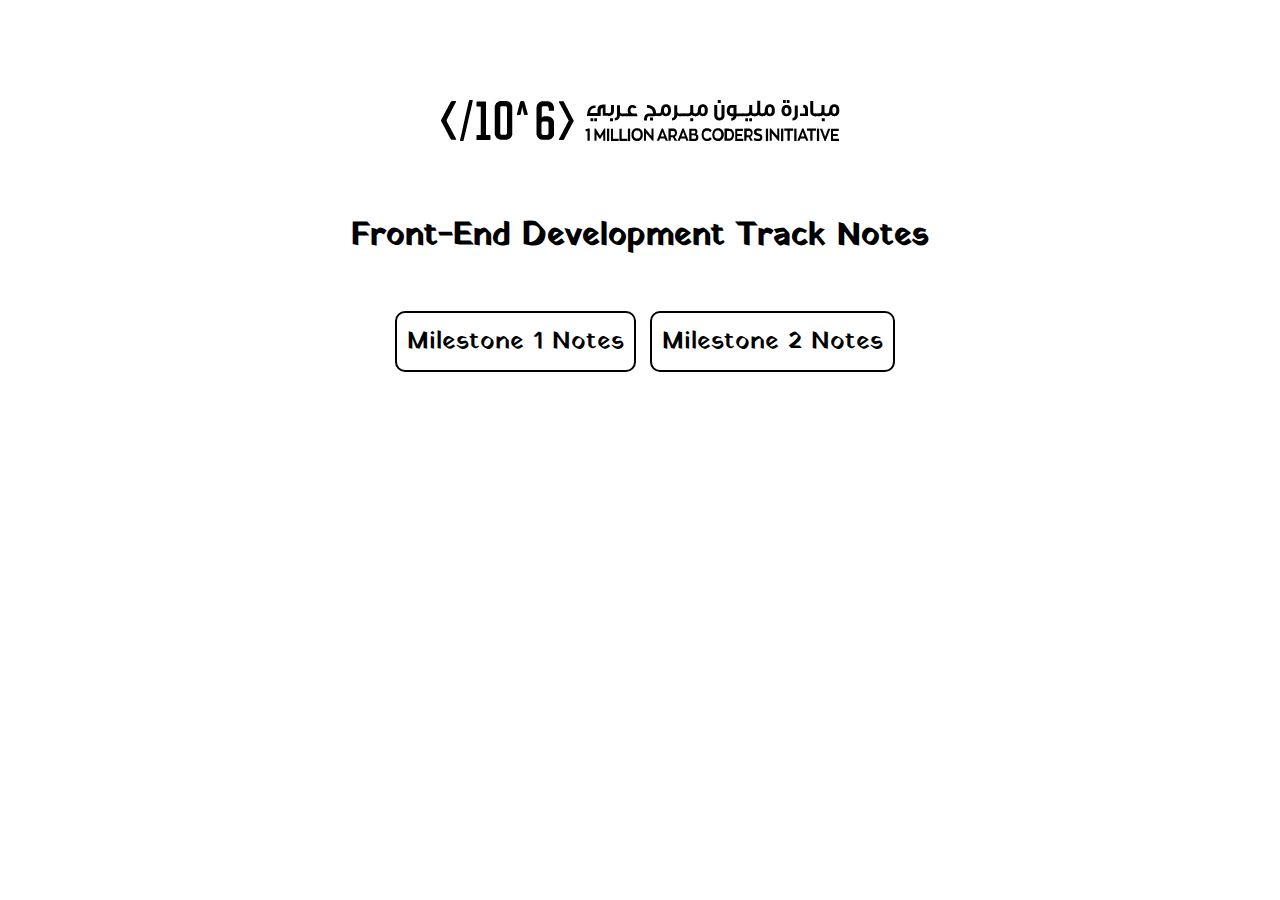
<file: src/index.html>
<!DOCTYPE html>
<html lang="en-US">
    <head>
        <title>Front-End Development Track Notes</title>
        <meta charset="UTF-8">
        <meta name="viewport" content="width=device-width, initial-scale=1, maximum-scale=1">
        <link href="css/index.css" rel="stylesheet" type="text/css">
        <link href="https://fonts.googleapis.com/css?family=Roboto|Roboto+Mono|Yatra+One&display=swap" rel="stylesheet">     <link href="https://fonts.googleapis.com/css?family=Roboto|Yatra+One&display=swap" rel="stylesheet">
    </head>
    <body>
        <img src="images/logo.png">
        <h1>Front-End Development Track Notes</h1>
        <div class="notes-options">
            <button class="ms-1" onclick="window.open(location.href='html/ms-one-notes.html', '_blank')">Milestone 1 Notes</button>
            <button class="ms-2" onclick="window.open(location.href='html/ms-two-notes.html','_blank')">Milestone 2 Notes</button>
        </div>
    </body>
</html>
</file>
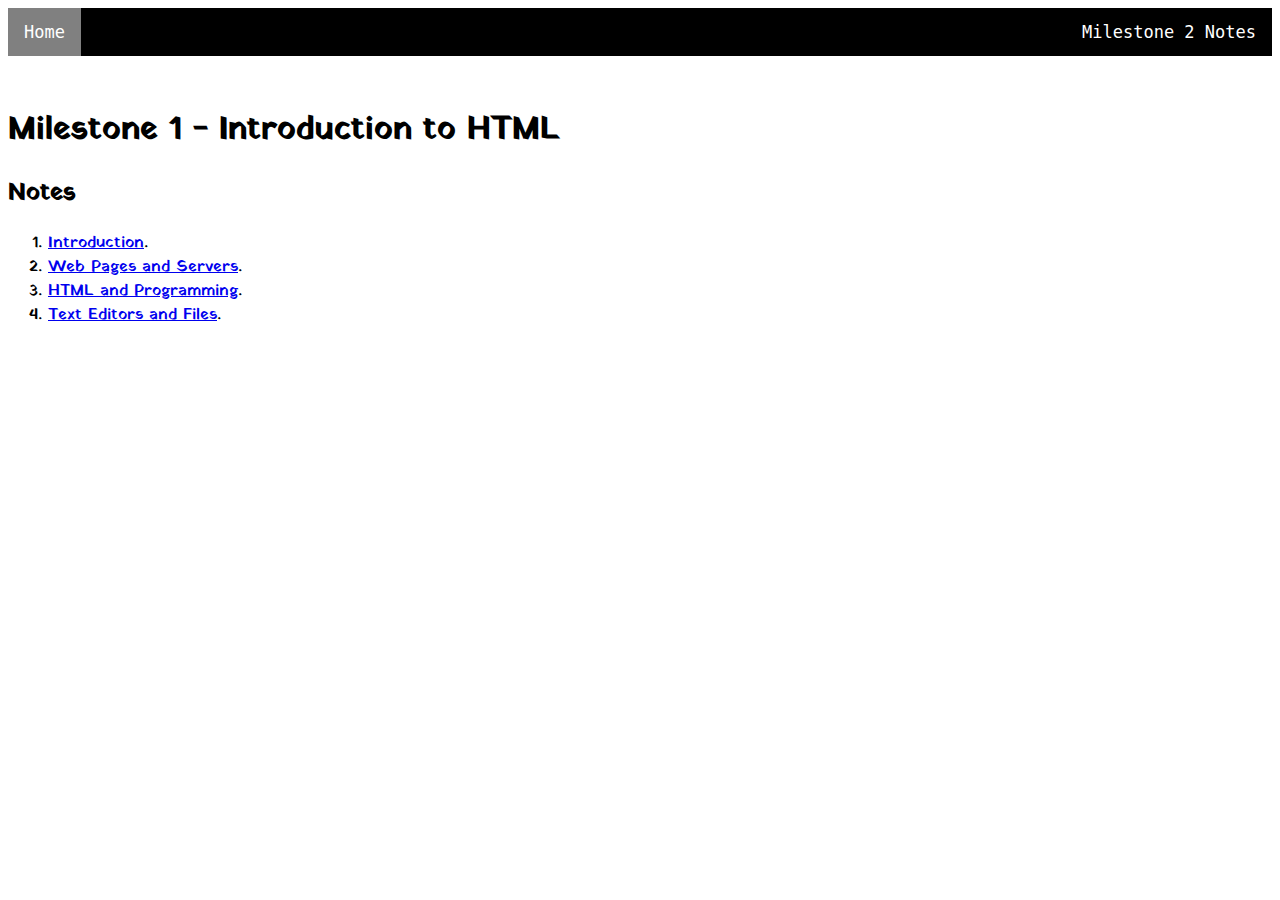
<file: src/html/ms-one-notes.html>
<!DOCTYPE html>
<html lang="en-US">
    <head>
        <title>Milestone 1 Notes</title>
        <meta charset="UTF-8">
        <meta name="viewport" content="width=device-width, initial-scale=1">
        <link href="../css/milestone.css" rel="stylesheet" type="">
        <link href="https://fonts.googleapis.com/css?family=Roboto|Yatra+One&display=swap" rel="stylesheet">
    </head>
    <body>
        <div class="topnav">
            <a class="active" href="../index.html">Home</a>
            <div class="topnav-right">
                <a href="ms-two-notes.html">Milestone 2 Notes</a>
            </div>
        </div>
        <h1>Milestone 1 - Introduction to HTML</h1>
        <div>
            <h2>Notes</h2>
            <ol>
                <li><a href="ms-one-lessons/lesson-1.html">Introduction</a>.</li> 
                <li><a href="ms-one-lessons/lesson-2.html">Web Pages and Servers</a>.</li>
                <li><a href="ms-one-lessons/lesson-3.html">HTML and Programming</a>.</li>
                <li><a href="ms-one-lessons/lesson-4.html">Text Editors and Files</a>.</li>      
            </ol>
        </div>
    </body>
</html>
</file>
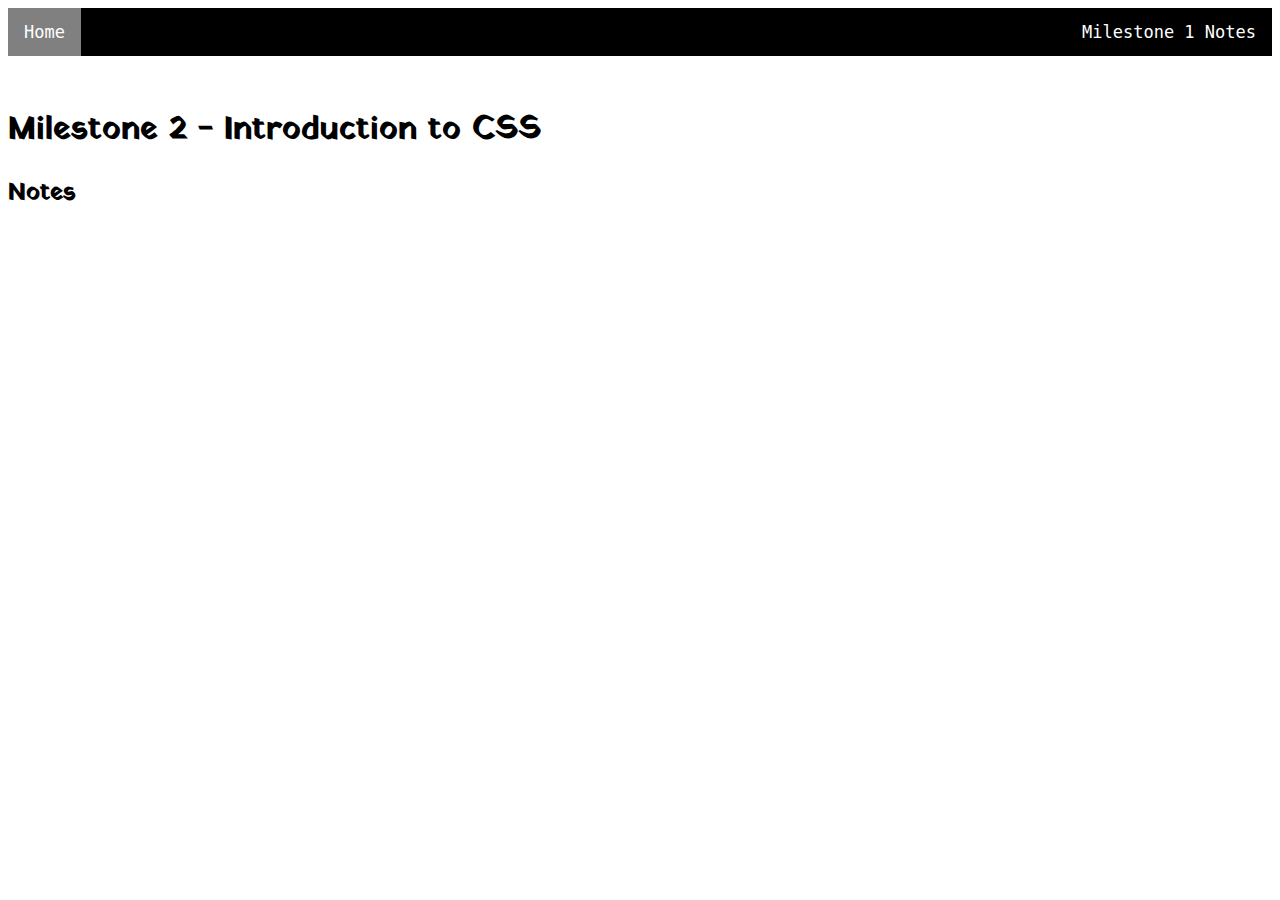
<file: src/html/ms-two-notes.html>
<!DOCTYPE html>
<html lang="en-US">
    <head>
        <title>Milestone 2 Notes</title>
        <meta charset="UTF-8">
        <meta name="viewport" content="width=device-width, initial-scale=1">
        <link href="../css/milestone.css" rel="stylesheet" type="">
        <link href="https://fonts.googleapis.com/css?family=Roboto|Yatra+One&display=swap" rel="stylesheet">
    </head>
    <body>
        <div class="topnav">
            <a class="active" href="../index.html">Home</a>
            <div class="topnav-right">
                <a href="ms-one-notes.html">Milestone 1 Notes</a>
            </div>
        </div>
        <h1>Milestone 2 - Introduction to CSS</h1>
        <div>
            <h2>Notes</h2>
            <ol>    
            </ol>
        </div>
    </body>
</html>
</file>
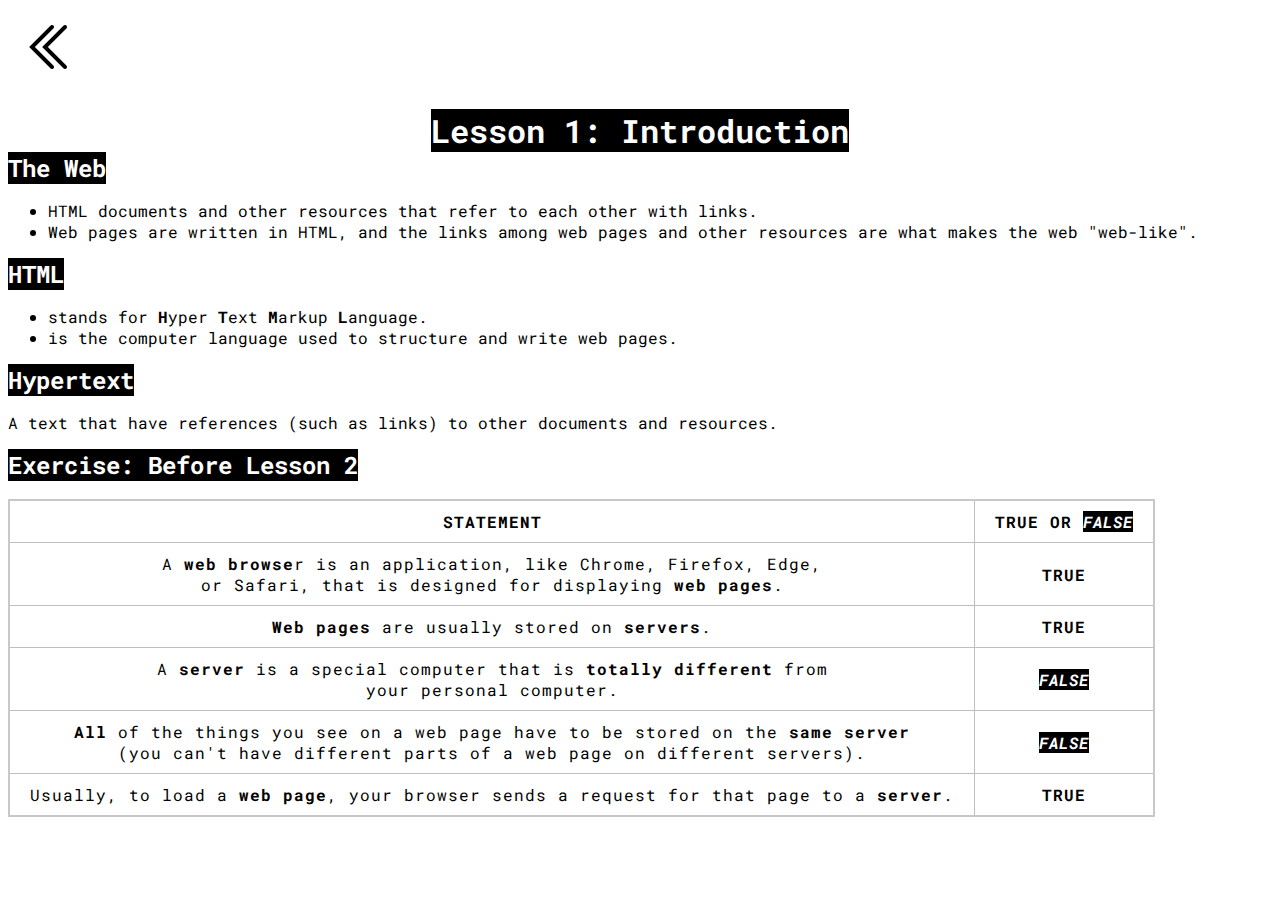
<file: src/html/ms-one-lessons/lesson-1.html>
<!DOCTYPE html>
<html lang="en">
    <head>
        <title>Lesson 1: Introduction</title>
        <meta charset="UTF-8">
        <meta name="viewport" content="width=device-width, initial-scale=1">
        <link href="../../css/lesson.css" rel="stylesheet" type="text/css">
        <link href="https://fonts.googleapis.com/css?family=Roboto+Mono&display=swap" rel="stylesheet">
    </head>
    <body>
        <div class="topnav">
            <a href="../ms-one-lessons/"><img alt="black left arrow" src="../../images/left-arrow.png"></a>
        </div>
        <br>
        <center><h1>Lesson 1: Introduction</h1></center>
        <h2>The Web</h2>
        <ul>
            <li>HTML documents and other resources that refer to each other with links.</li>
            <li>Web pages are written in HTML, and the links among web pages and other resources are what makes the web "web-like".</li>
        </ul>
        <h2>HTML</h2>
        <ul>
            <li>stands for <strong>H</strong>yper <strong>T</strong>ext <strong>M</strong>arkup <strong>L</strong>anguage.</li>
            <li>is the computer language used to structure and write web pages.</li>
        </ul>
        <h2>Hypertext</h2>
        <p>A text that have references (such as links) to other documents and resources.</p>
        <h2>Exercise: Before Lesson 2</h2><br><br>
        <table>
            <tr>
                <th>STATEMENT</th>
                <th>TRUE OR <em>FALSE</em></th>
            </tr>
            <tr>
                <td>A <strong>web browse</strong>r is an application, like Chrome, Firefox, Edge, <br>
                    or Safari, that is designed for displaying <strong>web pages</strong>.
                </td>
                <th>TRUE</th>
            </tr>
            <tr>
                <td><strong>Web pages</strong> are usually stored on <strong>servers</strong>.</td>
                <th>TRUE</th>
            </tr>
            <tr>
                <td>A <strong>server</strong> is a special computer that is 
                    <strong>totally different</strong> from <br>your personal computer.
                </td>
                <th><em>FALSE</em></th>
            </tr>
            <tr>
                <td><strong>All</strong> of the things you see on a web page have to be stored on 
                    the <strong>same server</strong><br> (you can't have different parts of a web page 
                    on different servers).
                </td>
                <th><em>FALSE</em></th>
            </tr>
            <tr>
                <td>Usually, to load a <strong>web page</strong>, your browser sends a request for 
                    that page to a <strong>server</strong>.
                </td>
                <th>TRUE</th>
            </tr>
        </table>
    </body>
</html>
</file>
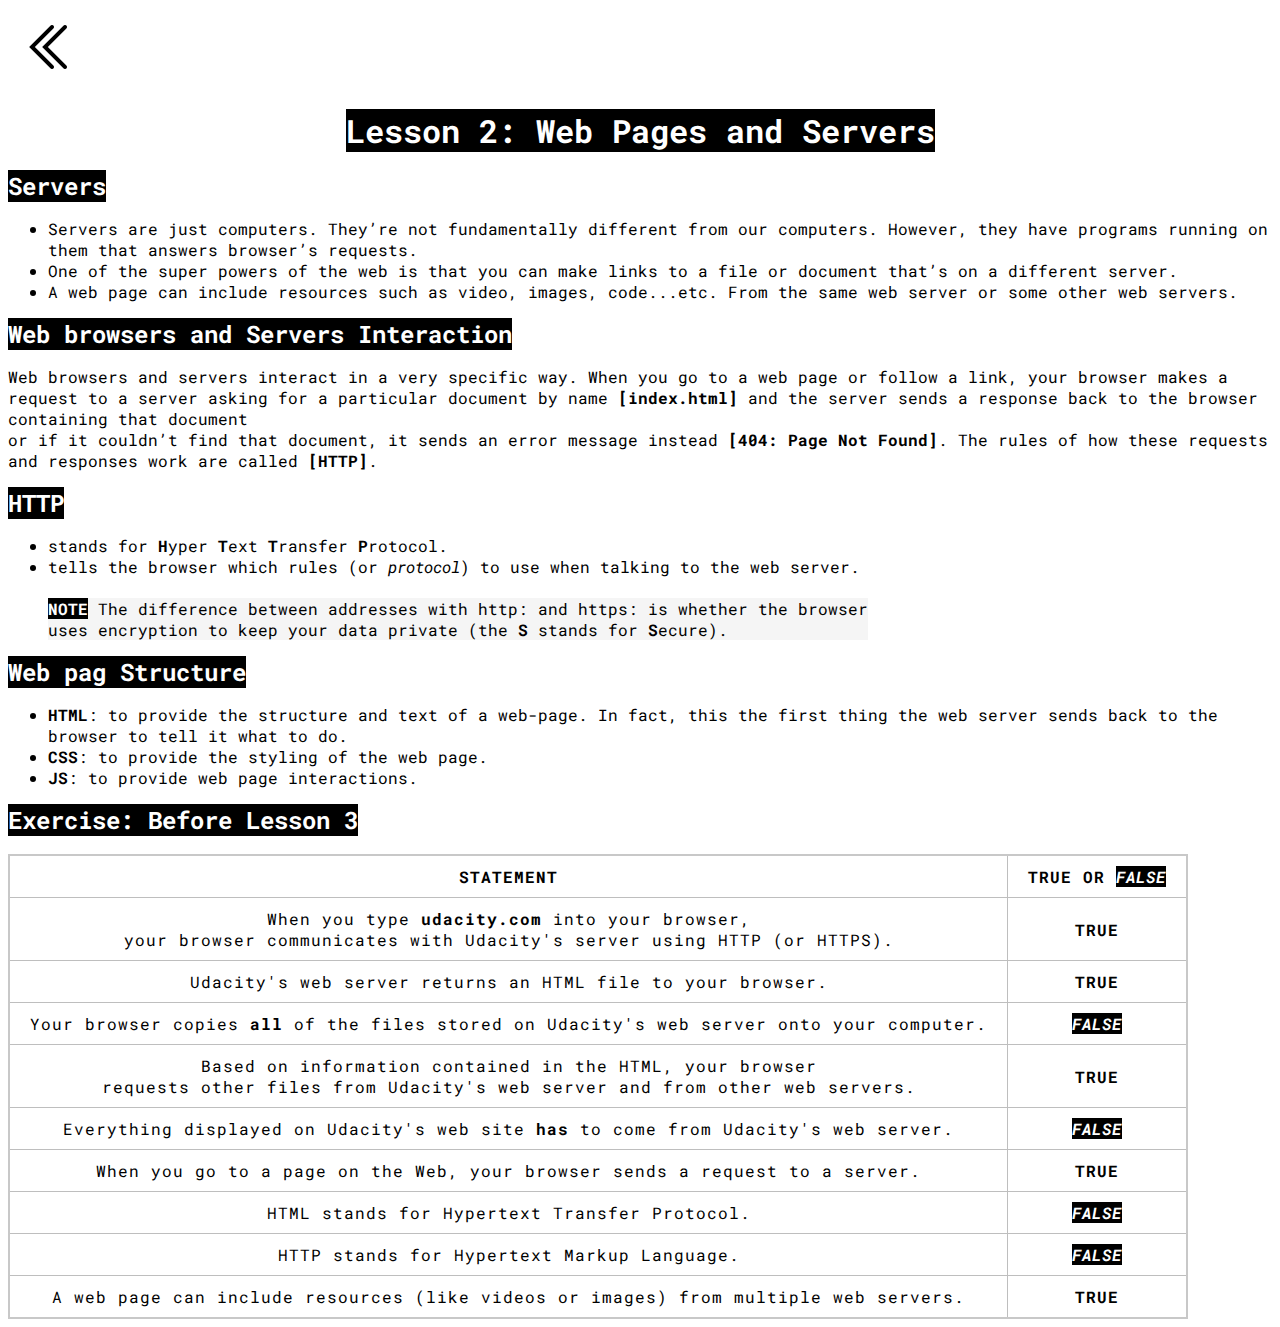
<file: src/html/ms-one-lessons/lesson-2.html>
<!DOCTYPE html>
<html lang="en-US">
    <head>
        <title>Lesson 2: Web Pages and Servers</title>
        <meta charset="UTF-8">
        <meta name="viewport" content="width=device-width, initial-scale=1">
        <link href="../../css/lesson.css" rel="stylesheet" type="text/css">
        <link href="https://fonts.googleapis.com/css?family=Roboto+Mono&display=swap" rel="stylesheet">
    </head>
    <body>
        <div class="topnav">
            <a href="../ms-one-lessons/"><img alt="black left arrow" src="../../images/left-arrow.png"></a>
        </div>
        <br>
        <center><h1>Lesson 2: Web Pages and Servers</h1></center><br>
        <h2>Servers</h2>
        <ul>
            <li>
                Servers are just computers. They’re not fundamentally different from our computers. 
                However, they have programs running on them that answers browser’s requests.
            </li>
            <li>
                One of the super powers of the web is that you can make links to a file or document 
                that’s on a different server.
            </li>
            <li>
                A web page can include resources such as video, images, code...etc. 
                From the same web server or some other web servers.
            </li>
        </ul>
        <h2>Web browsers and Servers Interaction</h2>
        <p>
            Web browsers and servers interact in a very specific way. 
            When you go to a web page or follow a link, your browser makes a request 
            to a server asking for a particular document by name <strong>[index.html]</strong>
            and the server sends a response back to the browser containing that 
            document <br>or if it couldn’t find that document, it sends an error message 
            instead <strong>[404: Page Not Found]</strong>. The rules of how these requests and responses 
            work are called <strong>[HTTP]</strong>.
        </p>
        <h2>HTTP</h2>
        <ul>
            <li>
                stands for <strong>H</strong>yper <strong>T</strong>ext <strong>T</strong>ransfer 
                <strong>P</strong>rotocol.
            </li>
            <li>
                tells the browser which rules (or <em class="protocol">protocol</em>) 
                to use when talking to the web server.<br><br>
                <div class="note">
                    <strong class="note-title">NOTE</strong>&nbsp;The difference between addresses with http: 
                    and https: is whether the browser <br>uses encryption to keep your data private 
                    (the <strong>S</strong> stands for <strong>S</strong>ecure).
                </div>
            </li>
        </ul>
        <h2>Web pag Structure</h2>
        <ul>
            <li>
                <strong>HTML</strong>: to provide the structure and text of a web-page. In fact, this the first thing 
                the web server sends back to the browser to tell it what to do.
            </li>
            <li>
                <strong>CSS</strong>: to provide the styling of the web page.
            </li>
            <li>
                <strong>JS</strong>: to provide web page interactions.
            </li>
        </ul>
        <h2>Exercise: Before Lesson 3</h2><br><br>
        <table>
            <tr>
                <th>STATEMENT</th>
                <th>TRUE OR <em>FALSE</em></th>
            </tr>
            <tr>
                <td>
                    When you type <strong>udacity.com</strong> into your browser,<br> 
                    your browser communicates with Udacity's server using HTTP (or HTTPS).
                </td>
                <th>TRUE</th>
            </tr>
            <tr>
                <td>
                    Udacity's web server returns an HTML file to your browser.
                </td>
                <th>TRUE</th>
            </tr>
            <tr>
                <td>
                    Your browser copies <strong>all</strong> of the files stored on Udacity's web server onto your computer.
                </td>
                <th><em>FALSE</em></th>
            </tr>
            <tr>
                <td>
                    Based on information contained in the HTML, your browser <br>requests other files from Udacity's 
                    web server and from other web servers.
                </td>
                <th>TRUE</th>
            </tr>
            <tr>
                <td>
                    Everything displayed on Udacity's web site <strong>has</strong> to come from Udacity's web server.
                </td>
                <th><em>FALSE</em></th>
            </tr>
            <tr>
                <td>
                    When you go to a page on the Web, your browser sends a request to a server.
                </td>
                <th>TRUE</th>
            </tr>
            <tr>
                <td>
                    HTML stands for Hypertext Transfer Protocol.
                </td>
                <th><em>FALSE</em></th>
            </tr>
            <tr>
                <td>
                    HTTP stands for Hypertext Markup Language.
                </td>
                <th><em>FALSE</em></th>
            </tr>
            <tr>
                <td>
                    A web page can include resources (like videos or images) from multiple web servers.
                </td>
                <th>TRUE</th>
            </tr>
        </table>
    </body>
</html>
</file>
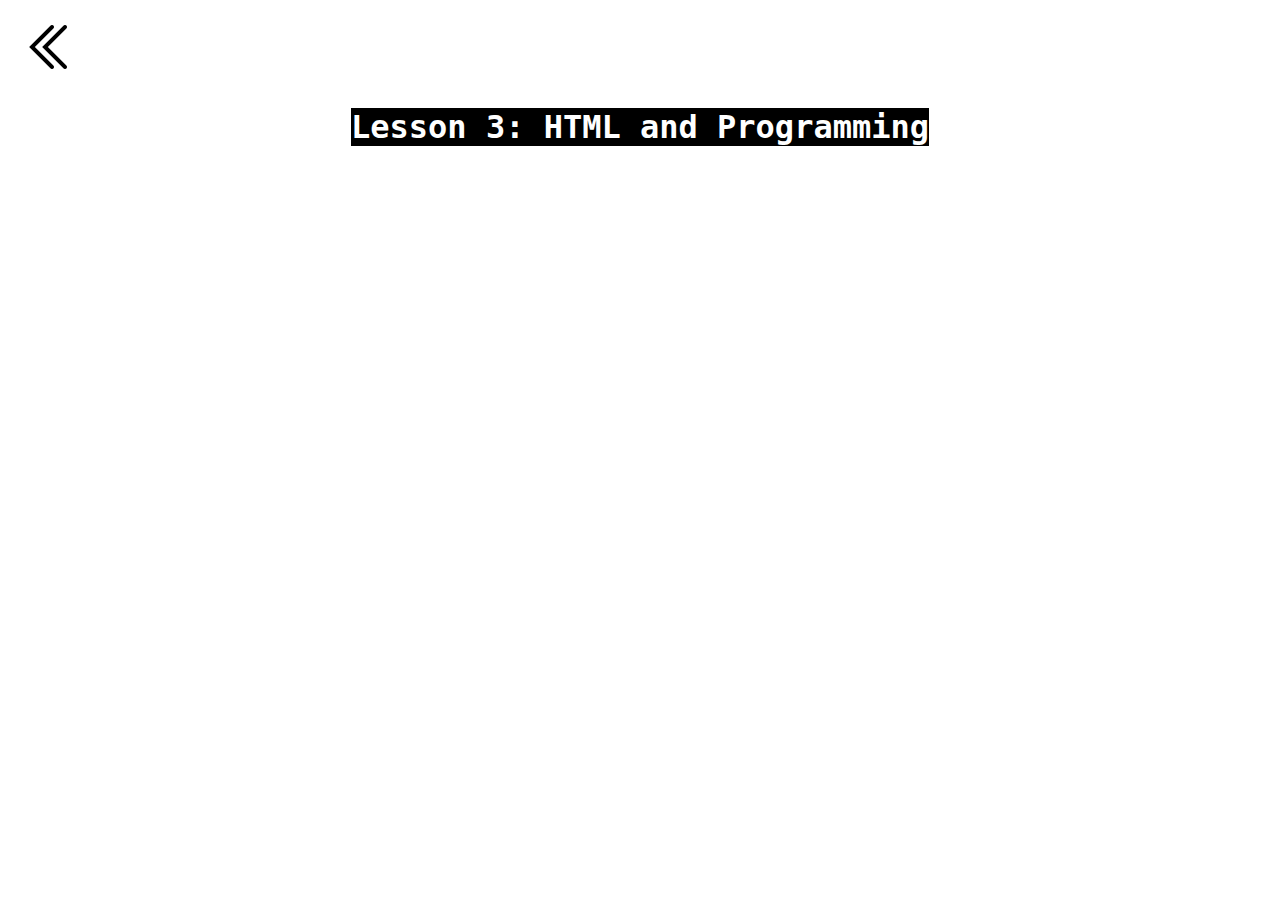
<file: src/html/ms-one-lessons/lesson-3.html>
<!DOCTYPE html>
<html lang="en-US">
    <head>
        <title>Lesson 3: HTML and Programming</title>
        <meta charset="UTF-8">
        <meta name="viewport" content="width=device-width, initial-scale=1">
        <link href="../../css/lesson.css" rel="stylesheet">
    </head>
    <body>
        <div class="topnav">
            <a href="../ms-one-lessons/"><img alt="black left arrow" src="../../images/left-arrow.png"></a>
        </div>
        <br>
        <center><h1>Lesson 3: HTML and Programming</h1></center><br>
    </body>
</html>
</file>
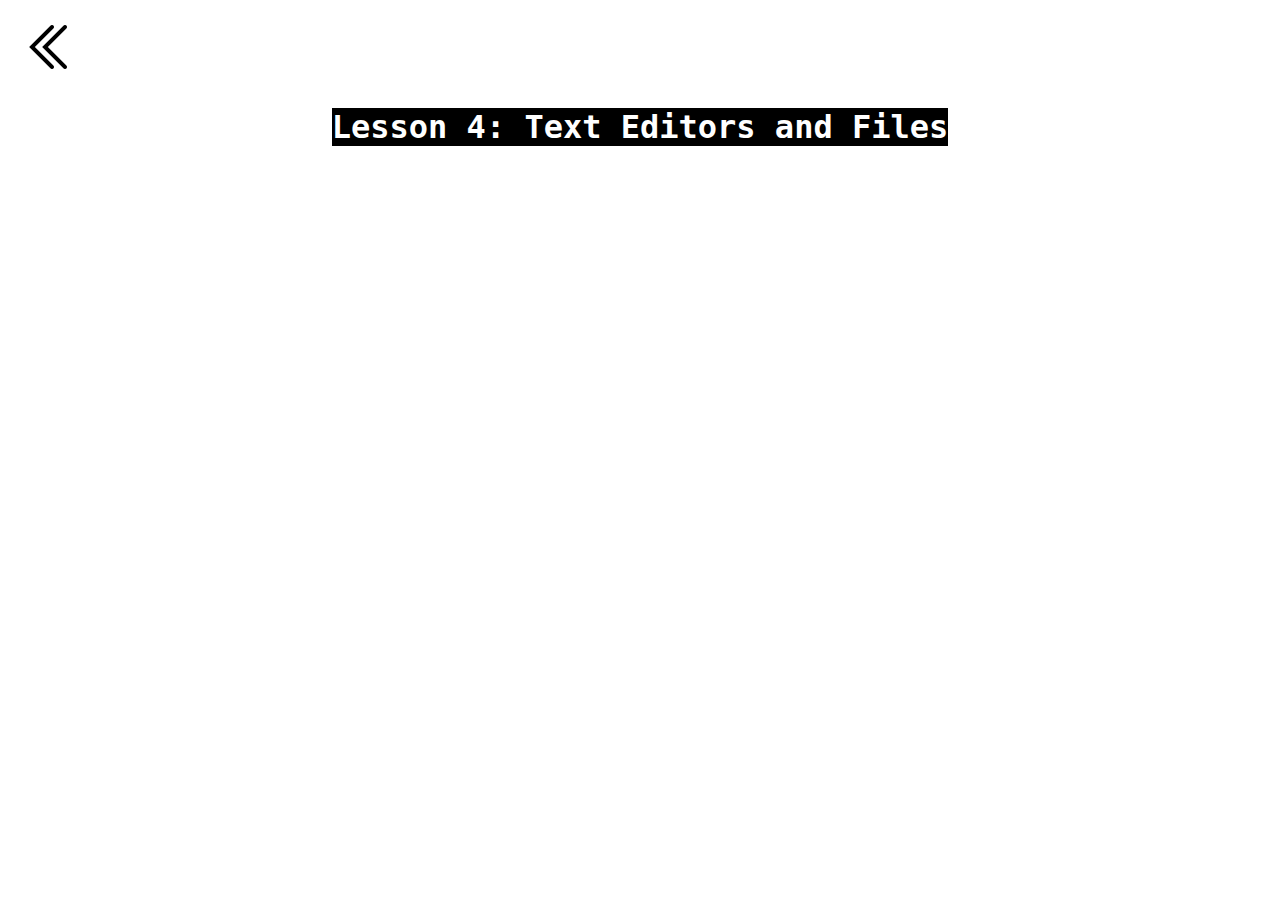
<file: src/html/ms-one-lessons/lesson-4.html>
<!DOCTYPE html>
<html lang="en-US">
    <head>
        <title>Lesson 4: Text Editors and Files</title>
        <meta charset="UTF-8">
        <meta name="viewport" content="width=device-width, initial-scale=1">
        <link href="../../css/lesson.css" rel="stylesheet">
    </head>
    <body>
        <div class="topnav">
            <a href="../ms-one-lessons/"><img alt="black left arrow" src="../../images/left-arrow.png"></a>
        </div>
        <br>
        <center><h1>Lesson 4: Text Editors and Files</h1></center><br>
    </body>
</html>
</file>
<file: src/css/index.css>
body{
    background: white;
}

img{
    margin-top: 100px;
    display: block;
    margin-left: auto;
    margin-right: auto;
    color: black;
    filter: saturate(0%) brightness(70%) contrast(1000%);
}

h1{
    margin-top: 70px;
    text-align: center;
    justify-content: center;
    font-family: 'Yatra One', cursive;
    color: black;
}

.notes-options{
    text-align: center;
    justify-content: center;
}

.notes-options{
    padding: 20px;
}

.ms-1{
    font-family: 'Yatra One', cursive;
    background-color: transparent;
    color:  black;
    font-size: 25px;
    border-radius: 10px;
    border: 2px black solid;
    margin: 10px;
    padding: 10px;
}

.ms-1:hover{
    color: #393e46;
    border: 2px #393e46 solid;
}

.ms-2{
    font-family: 'Yatra One', cursive;
    background-color: transparent;
    color:  black;
    font-size: 25px;
    border-radius: 10px;
    border: 2px black solid;
    margin: 0px;
    padding: 10px;
}

.ms-2:hover{
    color: #393e46;
    border: 2px #393e46 solid;
}
</file>
<file: src/css/milestone.css>
body{
    background: white;
}


h1{
    margin-top: 50px;
    font-family: 'Yatra One', cursive;
    color: black;
}

h2{
    font-family: 'Yatra One', cursive;
    color: black;
}


li{
    font-family: 'Yatra One', cursive;
    color: black; 
}

.topnav {
    background-color: black;
    overflow: hidden;
}

.topnav a {
    float: left;
    color: white;
    text-align: center;
    padding: 14px 16px;
    text-decoration: none;
    font-size: 17px;
    font-family: 'Roboto Mono', monospace;
}
  
.topnav a:hover {
    background-color: #ddd;
    color: black;
}
  
.topnav a.active {
    background-color: grey;
    color: white;
}
  
.topnav-right {
    float: right;
}
</file>
<file: src/css/lesson.css>
h1, h2, h3{
    background-color: black;
    color: white;
    display: inline;
    text-align: center;
    justify-content: center;
    font-family: 'Roboto Mono', monospace;
}

li, p{
    font-family: 'Roboto Mono', monospace;
}

table {
    border-collapse: collapse;
    border: 2px solid rgb(200,200,200);
    letter-spacing: 1px;
    font-family: 'Roboto Mono', monospace;
}
  
td, th {
    border: 1px solid rgb(190,190,190);
    padding: 10px 20px;
}
  
th {
    background-color: white;
}
  
td {
    text-align: center;
}
  

em{
    color: white;
    background-color: black;
}

.protocol{
    color: black;
    background-color: white; 
}

.note{
    background-color: whitesmoke;
    display: inline-block;
}

.note-title{
    color: white;
    background-color: black;
}

.topnav {
    background-color: white;
    overflow: hidden;
}

.topnav a {
    float: left;
    color: white;
    text-align: center;
    padding: 14px 16px;
    text-decoration: none;
    font-size: 17px;
    font-family: 'Roboto Mono', monospace;
}
</file>
